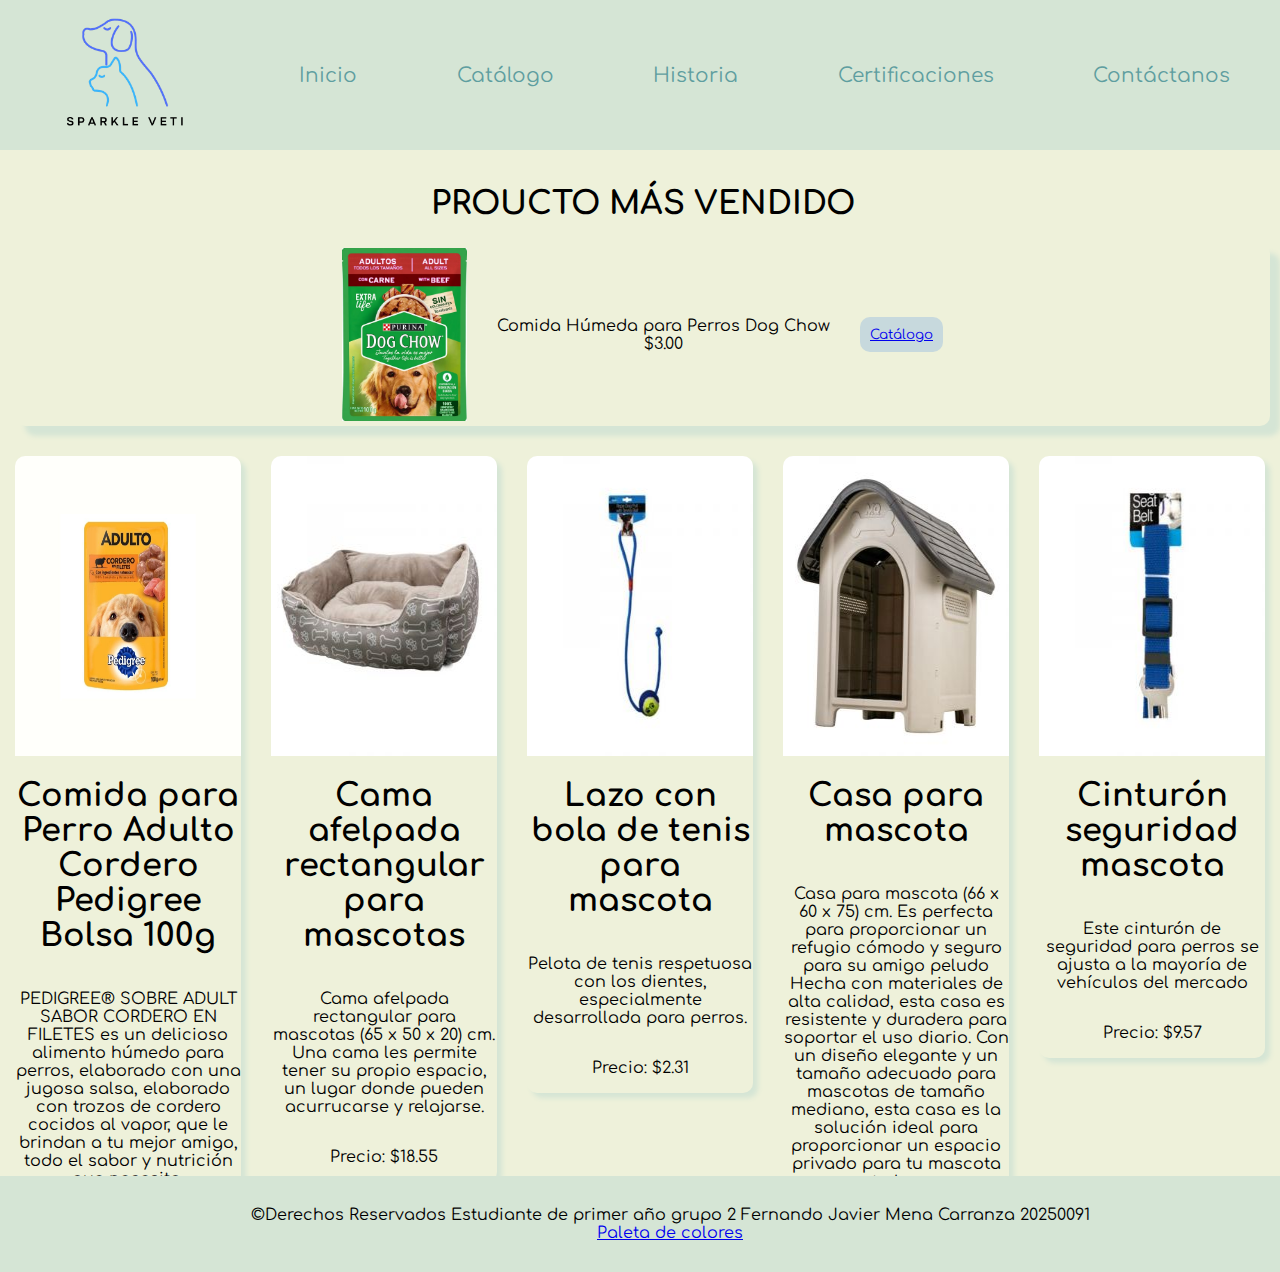
<file: index.html>
<!DOCTYPE html>
<html lang="es">
<head>
    <meta charset="UTF-8">
    <meta name="viewport" content="width=device-width, initial-scale=1.0">
    <title>Sparkle Veti | Inicio</title>
    <link rel="stylesheet" href="css/style.css">
    <link rel="shortcut icon" href="img/logo-removebg-preview.png" type="image/x-icon">
</head>
<body>
    <header>
        <nav>
                <img class="logo" src="img/logo-removebg-preview.png" alt="" >
                <a href="#">Inicio</a>
                <a href="pag/catalog.html">Catálogo</a>
                <a href="pag/history.html">Historia</a>
                <a href="#">Certificaciones</a>
                <a href="#">Contáctanos</a>
        </nav>
    </header>
    <main>
            <div class="descripcion">
            <h1>PROUCTO MÁS VENDIDO</h1>
                    <div class="contenido">
                    <img src="img/comidaperro.jpg" alt="">
                    <p>Comida Húmeda para Perros Dog Chow<br>$3.00</p>
                    <button type="button"><a href="pag/catalog.html">Catálogo</a></button>
                </div>
            </div>
    </main>
    <div class="tarjetas">
        <div class="tarjeta">
            <img src="img/comidaperro2.jpg" alt="">
            <h1>Comida para Perro Adulto Cordero Pedigree Bolsa 100g</h1>
            <p>PEDIGREE® SOBRE ADULT SABOR CORDERO EN FILETES es un delicioso alimento húmedo para perros, elaborado con una jugosa salsa, elaborado con trozos de cordero cocidos al vapor, que le brindan a tu mejor amigo, todo el sabor y nutrición que necesita.</p>
            <p>Precio: $1.13</p>
        </div>
        <div class="tarjeta">
            <img src="img/cama para perro.jpg" alt="">
            <h1>Cama afelpada rectangular para mascotas</h1>
            <p>Cama afelpada rectangular para mascotas (65 x 50 x 20) cm.
                Una cama les permite tener su propio espacio, un lugar donde pueden acurrucarse y relajarse.</p>
            <p>Precio: $18.55</p>
        </div>
        <div class="tarjeta">
            <img src="img/lazobolatenis.jpg" alt="">
            <h1>Lazo con bola de tenis para mascota</h1>
            <p>Pelota de tenis respetuosa con los dientes, especialmente desarrollada para perros.</p>
            <p>Precio: $2.31</p>
        </div>
        <div class="tarjeta">
            <img src="img/casmascota.jpg" alt="">
            <h1>Casa para mascota</h1>
            <p>Casa para mascota (66 x 60 x 75) cm.
                Es perfecta para proporcionar un refugio cómodo y seguro para su amigo peludo
                Hecha con materiales de alta calidad, esta casa es resistente y duradera para soportar el uso diario. Con un diseño elegante y un tamaño adecuado para mascotas de tamaño mediano, esta casa es la solución ideal para proporcionar un espacio privado para tu mascota en tu hogar.
                </p>
            <p>Precio: $49.90</p>
        </div>
        <div class="tarjeta">
            <img src="img/cinturónseguridad.jpg" alt="">
            <h1>Cinturón seguridad mascota</h1>
            <p>Este cinturón de seguridad para perros se ajusta a la mayoría de vehículos del mercado</p>
            <p>Precio: $9.57</p>
        </div>
    </div>
    <footer>
        ©Derechos Reservados   Estudiante de primer año grupo 2 Fernando Javier Mena Carranza 20250091<br><a href="https://colorhunt.co/palette/adb2d4c7d9ddd5e5d5eef1da" target="_blank">Paleta de colores</a>
    </footer>
</body>
</html>
</file>
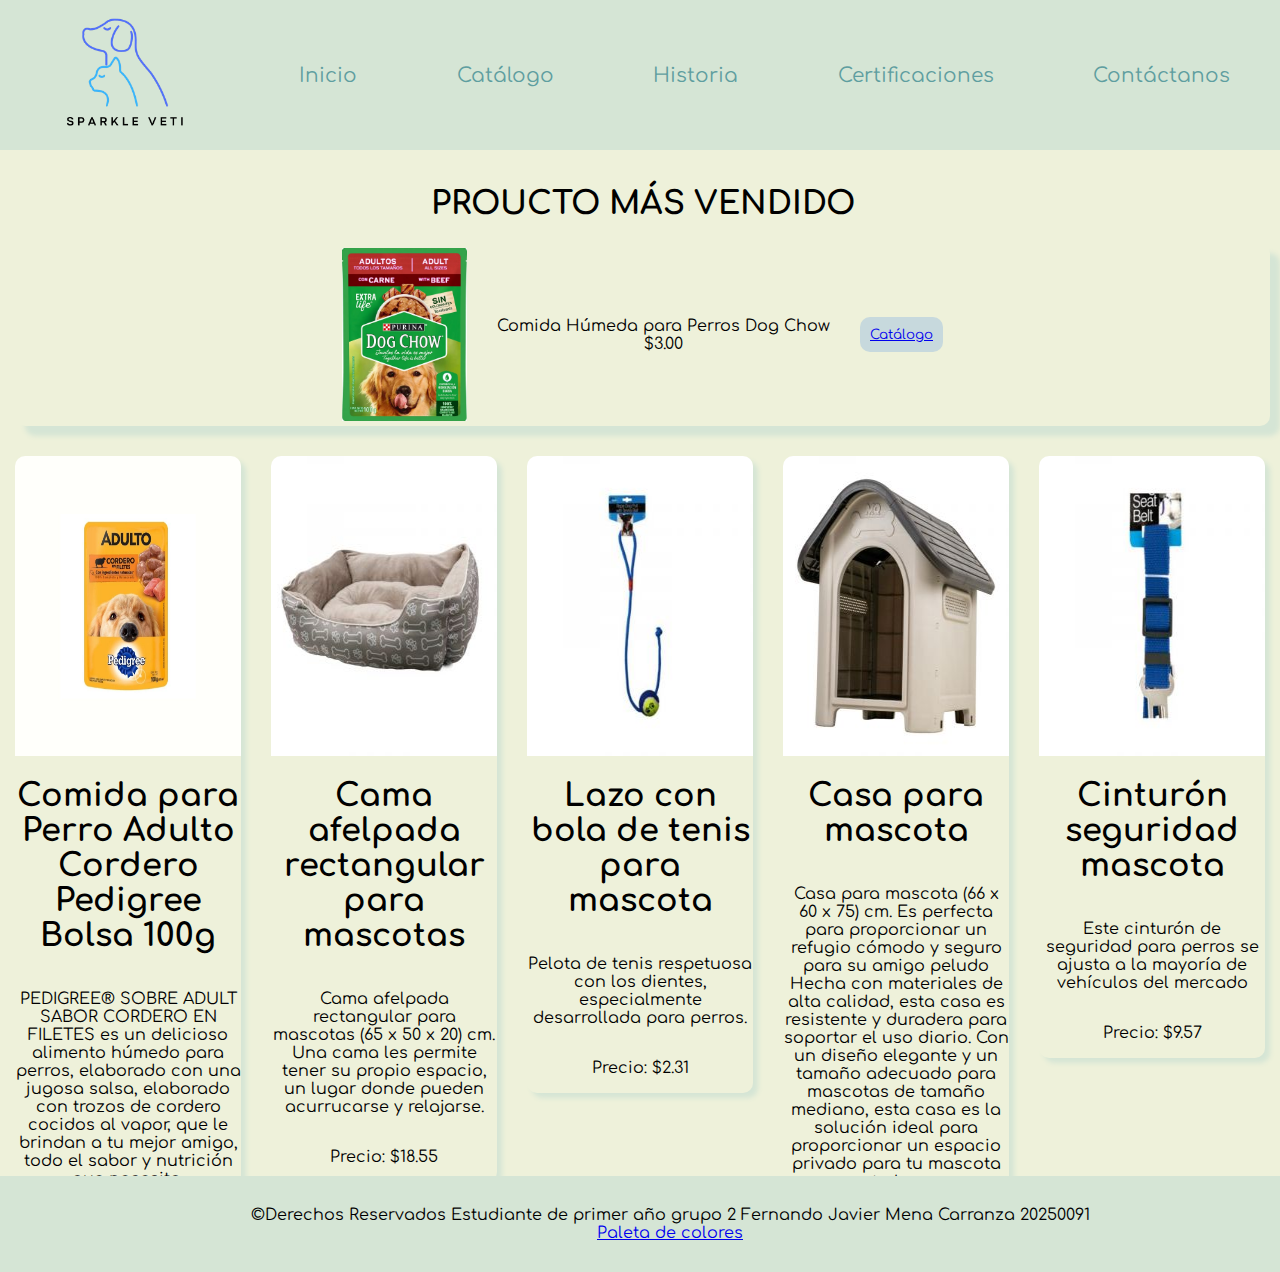
<file: pag/index.html>
<!DOCTYPE html>
<html lang="en">
<head>
    <meta charset="UTF-8">
    <meta name="viewport" content="width=device-width, initial-scale=1.0">
    <title>Sparkle Veti | Inicio</title>
    <link rel="stylesheet" href="../css/style.css">
    <link rel="shortcut icon" href="../img/logo-removebg-preview.png" type="image/x-icon">
</head>
<body>
    <header>
        <nav>
                <img class="logo" src="../img/logo-removebg-preview.png" alt="" >
                <a href="#">Inicio</a>
                <a href="catalog.html">Catálogo</a>
                <a href="history.html">Historia</a>
                <a href="#">Certificaciones</a>
                <a href="#">Contáctanos</a>
        </nav>
    </header>
    <main>
            <div class="descripcion">
            <h1>PROUCTO MÁS VENDIDO</h1>
                    <div class="contenido">
                    <img src="../img/comidaperro.jpg" alt="">
                    <p>Comida Húmeda para Perros Dog Chow<br>$3.00</p>
                    <button type="button"><a href="catalog.html">Catálogo</a></button>
                </div>
            </div>
    </main>
    <div class="tarjetas">
        <div class="tarjeta">
            <img src="../img/comidaperro2.jpg" alt="">
            <h1>Comida para Perro Adulto Cordero Pedigree Bolsa 100g</h1>
            <p>PEDIGREE® SOBRE ADULT SABOR CORDERO EN FILETES es un delicioso alimento húmedo para perros, elaborado con una jugosa salsa, elaborado con trozos de cordero cocidos al vapor, que le brindan a tu mejor amigo, todo el sabor y nutrición que necesita.</p>
            <p>Precio: $1.13</p>
        </div>
        <div class="tarjeta">
            <img src="../img/cama para perro.jpg" alt="">
            <h1>Cama afelpada rectangular para mascotas</h1>
            <p>Cama afelpada rectangular para mascotas (65 x 50 x 20) cm.
                Una cama les permite tener su propio espacio, un lugar donde pueden acurrucarse y relajarse.</p>
            <p>Precio: $18.55</p>
        </div>
        <div class="tarjeta">
            <img src="../img/lazobolatenis.jpg" alt="">
            <h1>Lazo con bola de tenis para mascota</h1>
            <p>Pelota de tenis respetuosa con los dientes, especialmente desarrollada para perros.</p>
            <p>Precio: $2.31</p>
        </div>
        <div class="tarjeta">
            <img src="../img/casmascota.jpg" alt="">
            <h1>Casa para mascota</h1>
            <p>Casa para mascota (66 x 60 x 75) cm.
                Es perfecta para proporcionar un refugio cómodo y seguro para su amigo peludo
                Hecha con materiales de alta calidad, esta casa es resistente y duradera para soportar el uso diario. Con un diseño elegante y un tamaño adecuado para mascotas de tamaño mediano, esta casa es la solución ideal para proporcionar un espacio privado para tu mascota en tu hogar.
                </p>
            <p>Precio: $49.90</p>
        </div>
        <div class="tarjeta">
            <img src="../img/cinturónseguridad.jpg" alt="">
            <h1>Cinturón seguridad mascota</h1>
            <p>Este cinturón de seguridad para perros se ajusta a la mayoría de vehículos del mercado</p>
            <p>Precio: $9.57</p>
        </div>
    </div>
    <footer>
        ©Derechos Reservados   Estudiante de primer año grupo 2 Fernando Javier Mena Carranza 20250091<br><a href="https://colorhunt.co/palette/adb2d4c7d9ddd5e5d5eef1da" target="_blank">Paleta de colores</a>
    </footer>
</body>
</html>
</file>
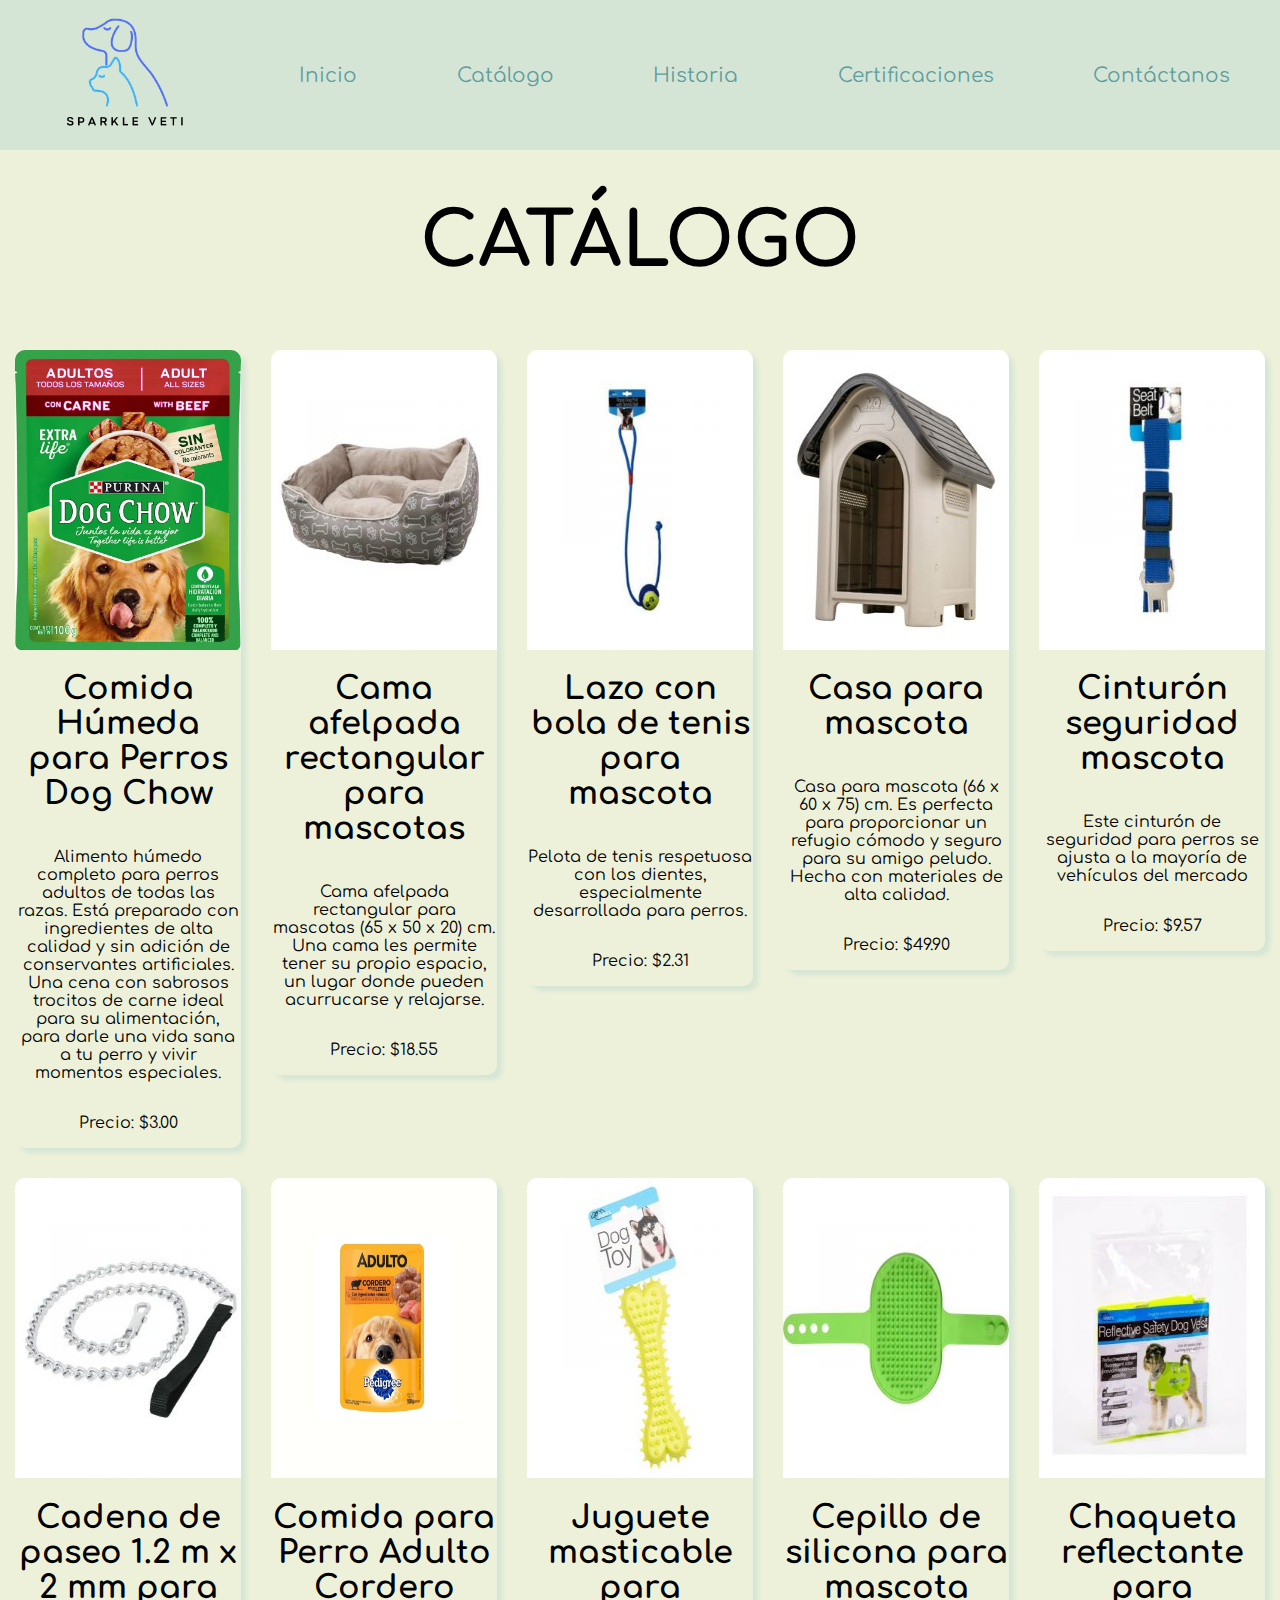
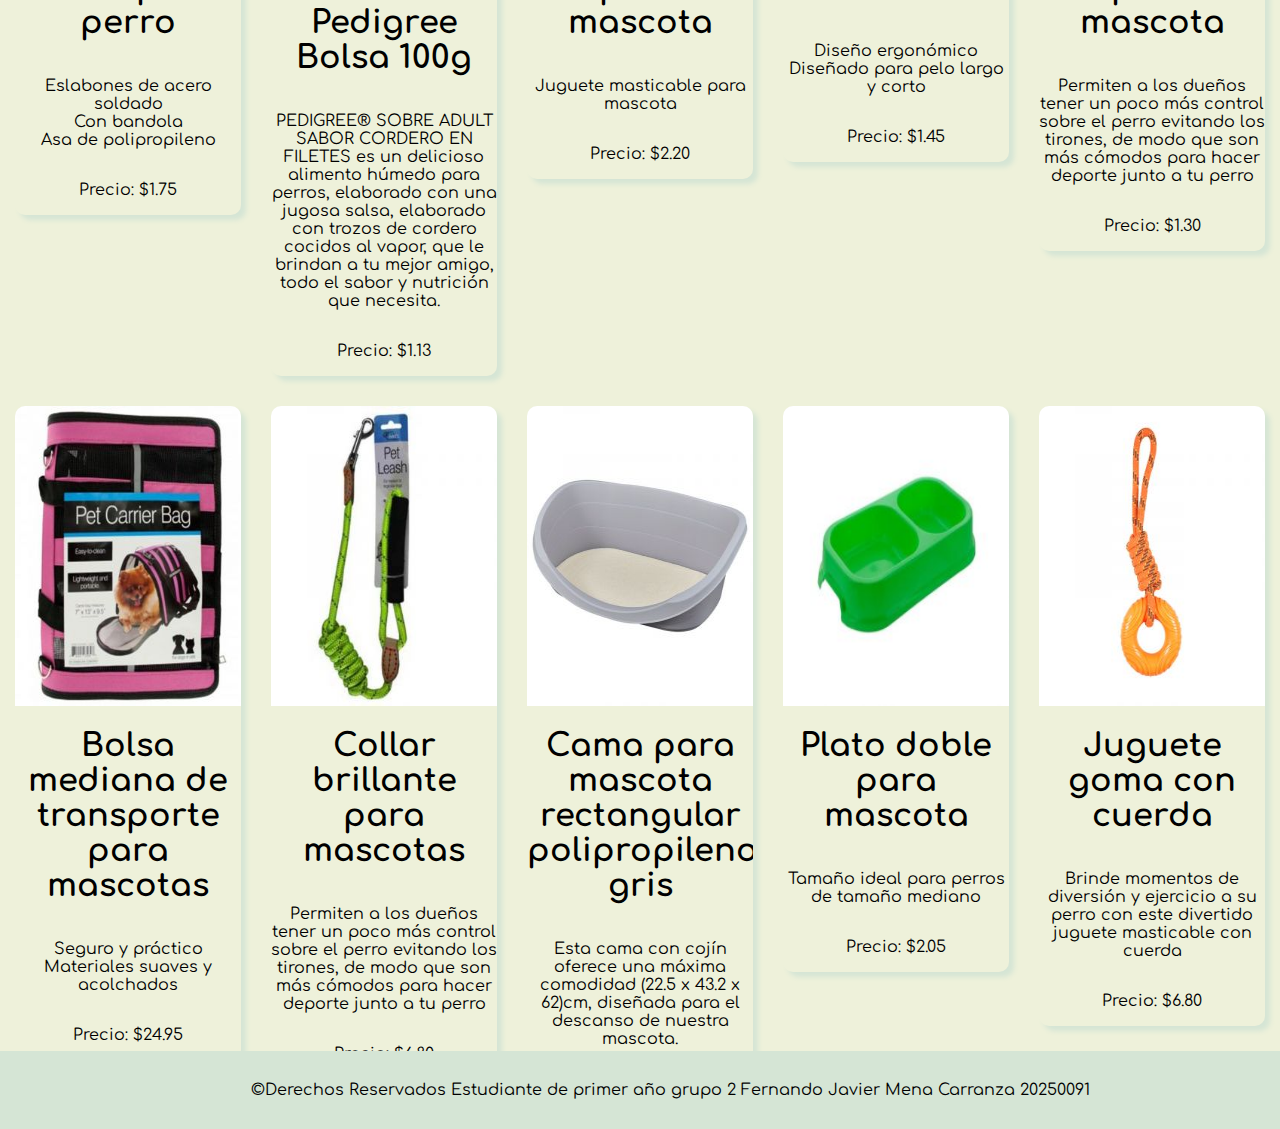
<file: pag/catalog.html>
<!DOCTYPE html>
<html lang="es">
<head>
    <meta charset="UTF-8">
    <meta name="viewport" content="width=device-width, initial-scale=1.0">
    <title>Sparkle Veti | Catálogo</title>
    <link rel="stylesheet" href="../css/style.css">
    <link rel="shortcut icon" href="../img/logo-removebg-preview.png" type="image/x-icon">
</head>
<body>
    <header>
        <nav>
                <img class="logo" src="../img/logo-removebg-preview.png" alt="" >
                <a href="../index.html">Inicio</a>
                <a href="#">Catálogo</a>
                <a href="history.html">Historia</a>
                <a href="#">Certificaciones</a>
                <a href="#">Contáctanos</a>
        </nav>
    </header>
    <main>
        <div class="catalogo">
            <h1>CATÁLOGO</h1>
        </div>
    <div class="tarjetas">
        <div class="tarjeta">
            <img src="../img/comidaperro.jpg" alt="">
            <h1>Comida Húmeda para Perros Dog Chow</h1>
            <p>Alimento húmedo completo para perros adultos de todas las razas. Está preparado con ingredientes de alta calidad y sin adición de conservantes artificiales. Una cena con sabrosos trocitos de carne ideal para su alimentación, para darle una vida sana a tu perro y vivir momentos especiales.</p>
            <p>Precio: $3.00</p>
        </div>
        <div class="tarjeta">
            <img src="../img/cama para perro.jpg" alt="">
            <h1>Cama afelpada rectangular para mascotas</h1>
            <p>Cama afelpada rectangular para mascotas (65 x 50 x 20) cm.
                Una cama les permite tener su propio espacio, un lugar donde pueden acurrucarse y relajarse.</p>
            <p>Precio: $18.55</p>
        </div>
        <div class="tarjeta">
            <img src="../img/lazobolatenis.jpg" alt="">
            <h1>Lazo con bola de tenis para mascota</h1>
            <p>Pelota de tenis respetuosa con los dientes, especialmente desarrollada para perros.</p>
            <p>Precio: $2.31</p>
        </div>
        <div class="tarjeta">
            <img src="../img/casmascota.jpg" alt="">
            <h1>Casa para mascota</h1>
            <p>Casa para mascota (66 x 60 x 75) cm.
                Es perfecta para proporcionar un refugio cómodo y seguro para su amigo peludo. <br>
                Hecha con materiales de alta calidad.
                </p>
            <p>Precio: $49.90</p>
        </div>
        <div class="tarjeta">
            <img src="../img/cinturónseguridad.jpg" alt="">
            <h1>Cinturón seguridad mascota</h1>
            <p>Este cinturón de seguridad para perros se ajusta a la mayoría de vehículos del mercado</p>
            <p>Precio: $9.57</p>
        </div>
    </div>
    <div class="tarjetas">
        <div class="tarjeta">
            <img src="../img/correametal.jpg" alt="">
            <h1>Cadena de paseo 1.2 m x 2 mm para perro</h1>
            <p>Eslabones de acero soldado <br>
                Con bandola <br>
                Asa de polipropileno</p>
            <p>Precio: $1.75</p>
        </div>
        <div class="tarjeta">
            <img src="../img/comidaperro2.jpg" alt="">
            <h1>Comida para Perro Adulto Cordero Pedigree Bolsa 100g</h1>
            <p>PEDIGREE® SOBRE ADULT SABOR CORDERO EN FILETES es un delicioso alimento húmedo para perros, elaborado con una jugosa salsa, elaborado con trozos de cordero cocidos al vapor, que le brindan a tu mejor amigo, todo el sabor y nutrición que necesita.</p>
            <p>Precio: $1.13</p>
        </div>
        <div class="tarjeta">
            <img src="../img/juguetemasticable.jpg" alt="">
            <h1>Juguete masticable para mascota</h1>
            <p>Juguete masticable para mascota</p>
            <p>Precio: $2.20</p>
        </div>
        <div class="tarjeta">
            <img src="../img/cepillosilicona.jpg" alt="">
            <h1>Cepillo de silicona para mascota</h1>
            <p>Diseño ergonómico <br>
                Diseñado para pelo largo y corto</p>
            <p>Precio: $1.45 </p>
        </div>
        <div class="tarjeta">
            <img src="../img/chaquetareflectante.jpg" alt="">
            <h1>Chaqueta reflectante para mascota</h1>
            <p>Permiten a los dueños tener un poco más control sobre el perro evitando los tirones, de modo que son más cómodos para hacer deporte junto a tu perro</p>
            <p>Precio: $1.30</p>
        </div>
    </div>
    <div class="tarjetas">
        <div class="tarjeta">
            <img src="../img/bolsatransporte.jpg" alt="">
            <h1>Bolsa mediana de transporte para mascotas</h1>
            <p>Seguro y práctico <br>
                Materiales suaves y acolchados</p>
            <p>Precio: $24.95</p>
        </div>
        <div class="tarjeta">
            <img src="../img/collarbrillante.jpg" alt="">
            <h1>Collar brillante para mascotas</h1>
            <p>Permiten a los dueños tener un poco más control sobre el perro evitando los tirones, de modo que son más cómodos para hacer deporte junto a tu perro</p>
            <p>Precio: $6.80</p>
        </div>
        <div class="tarjeta">
            <img src="../img/cama2.jpg" alt="">
            <h1>Cama para mascota rectangular polipropileno gris</h1>
            <p>Esta cama con cojín oferece una máxima comodidad (22.5 x 43.2 x 62)cm, diseñada para el descanso de nuestra mascota.</p>
            <p>Precio: $17.90</p>
        </div>
        <div class="tarjeta">
            <img src="../img/plato1.jpg" alt="">
            <h1>Plato doble para mascota</h1>
            <p>Tamaño ideal para perros de tamaño mediano</p>
            <p>Precio: $2.05</p>
        </div>
        <div class="tarjeta">
            <img src="../img/juguetegoma.jpg" alt="">
            <h1>Juguete goma con cuerda</h1>
            <p>Brinde momentos de diversión y ejercicio a su perro con este divertido juguete masticable con cuerda</p>
            <p>Precio: $6.80</p>
        </div>
    </div>
    </main>
    <footer>
        ©Derechos Reservados   Estudiante de primer año grupo 2 Fernando Javier Mena Carranza 20250091
    </footer>
</body>
</html>
</file>
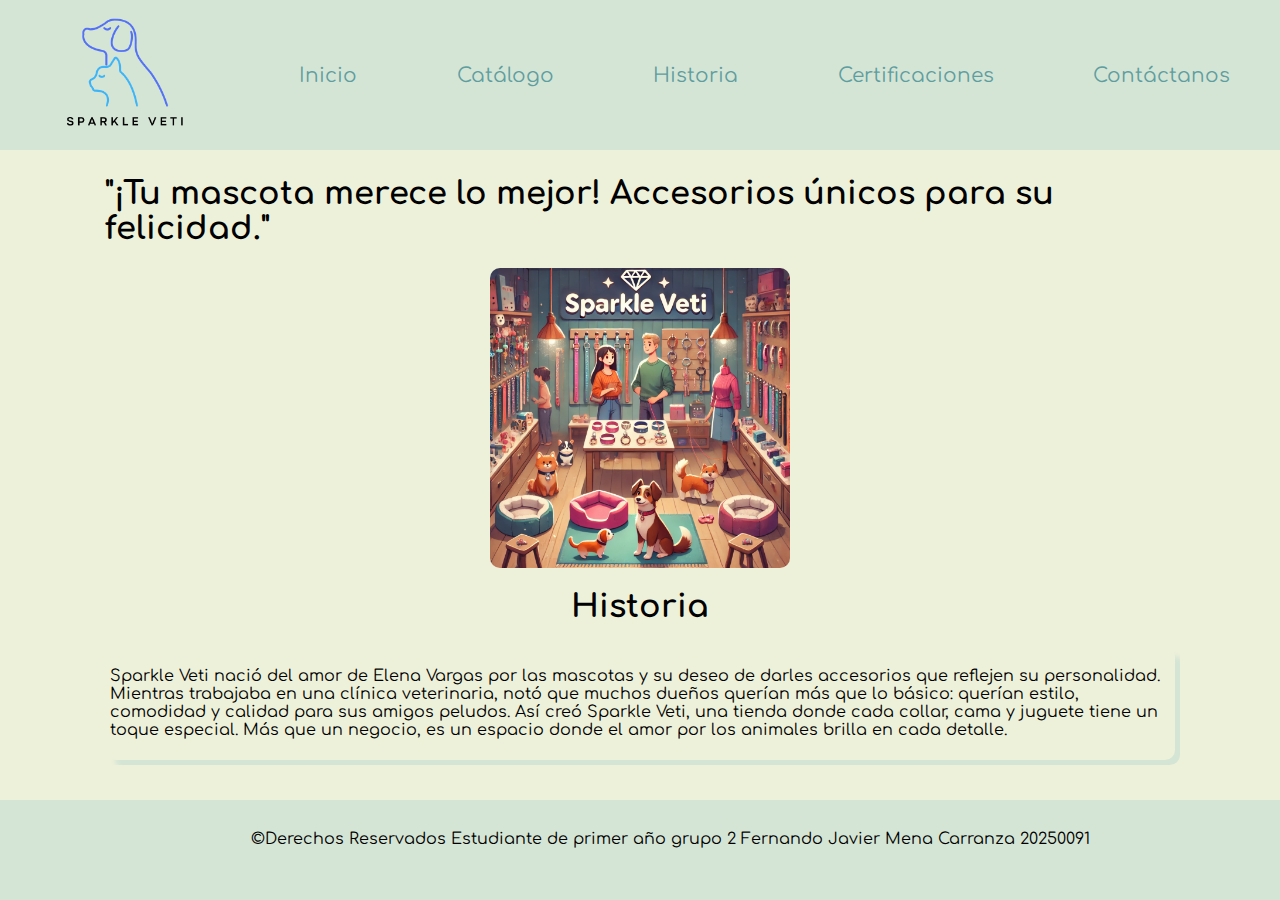
<file: pag/history.html>
<!DOCTYPE html>
<html lang="es">
<head>
    <meta charset="UTF-8">
    <meta name="viewport" content="width=device-width, initial-scale=1.0">
    <title>Sparkle Veti | Historia</title>
    <link rel="stylesheet" href="../css/style.css">
    <link rel="shortcut icon" href="../img/logo-removebg-preview.png" type="image/x-icon">
</head>
<body>
    <div class="contenedor">
        <div class="contenedorpagina">
            <header>
                <nav>
                        <img class="logo" src="../img/logo-removebg-preview.png" alt="" >
                        <a href="../index.html">Inicio</a>
                        <a href="catalog.html">Catálogo</a>
                        <a href="#" class="actual">Historia</a>
                        <a href="#">Certificaciones</a>
                        <a href="#">Contáctanos</a>
                </nav>
            </header>
            <main>
                <div class="historia">
                    <h1>"¡Tu mascota merece lo mejor! Accesorios únicos para su felicidad."</h1>
                    <img src="../img/historia.png" alt="">
                    <h1>Historia</h1>
                    <div class="historiacontenido">
                    <p>Sparkle Veti nació del amor de Elena Vargas por las mascotas y su deseo de darles accesorios que reflejen su personalidad. Mientras trabajaba en una clínica veterinaria, notó que muchos dueños querían más que lo básico: querían estilo, comodidad y calidad para sus amigos peludos.
                        Así creó Sparkle Veti, una tienda donde cada collar, cama y juguete tiene un toque especial. Más que un negocio, es un espacio donde el amor por los animales brilla en cada detalle.</p>
                    </div>
                </div>
            </main>
        </div>
        <footer class="footer">
        ©Derechos Reservados   Estudiante de primer año grupo 2 Fernando Javier Mena Carranza 20250091
        </footer>
    </div>
    
</body>
</html>
</file>
<file: css/style.css>
@import url('https://fonts.googleapis.com/css2?family=Comfortaa:wght@300..700&display=swap');
body{
    font-family: "Comfortaa";
    padding: 0px;
    margin: 0px;
    background-color: #EEF1DA;
    position: relative;
    flex-direction: column;
    min-height: 100vh;
}
.contenedor{
    position: relative;
    min-height: 100vh;
}
.contenedorpágina{
    padding-bottom: 2.5rem;
}

nav{
    display: flex;
    flex-direction: row;
    justify-content: space-around;
    align-items: center;
    background-color: #D5E5D5;
}
nav a{
    font-size: 20px;
    text-decoration: none;
    color:cadetblue;
}
nav a:hover{
    text-decoration: underline;
    font-family: "Comfortaa";
}
nav img{
    width: 150px;
}
.actual a{
    text-decoration: underline;
}
.descripcion{
    text-align: center;
    justify-content: center;
    padding: 5px 0px 5px 5px;
    margin: 10px;
    
}.contenido{
    display: flex;
    flex-direction: row;
    justify-content: center;
    align-items: center;
    border-radius: 10px;
    padding: 5px;
    overflow: hidden;
    box-shadow: 10px 10px 5px #D5E5D5;
}
.contenido:hover{
    box-shadow: 10px 10px 5px #ADB2D4;
}
.catalogo h1{
    text-align: center;
    font-size: 75px;
}
.contenido img{
    width: 10%;
}
.contenido p{
    margin: 10px;
    width: 30%;
}
button{
    font-family: "Comfortaa";
    background-color: #C7D9DD;
    border: none;
    border-radius: 10px;
    padding: 10px;
    text-decoration: none ;
    color: rgb(0, 0, 0);
}
.contenido button:hover{
    box-shadow: 5px 5px 5px teal
}
.tarjetas{
    display: flex;
    justify-content: center;
    align-items: flex-start;
    margin-top: 0px;
    align-items: top;
}
.tarjeta{
    width: 350px;
    max-width: 18%;
    display: flex;
    justify-content: center;
    flex-direction: column;
    text-align: center;
    margin-top: 0px;
    margin: 15px;
    border-radius: 10px;
    overflow: hidden;
    box-shadow: 5px 5px 5px #D5E5D5;
}
.tarjeta img{
    height: 300px;
    margin-top: 0px;
    padding-top: 0px;
}
.card{
    margin-top: 0px;
}
.tarjeta:hover{ 
    box-shadow: 10px 10px 5px #ADB2D4;
}
.historia{
    display: flex;
    flex-direction: column;
    justify-content: center;
    align-items: center;
    border-radius: 10px;
    padding: 5px;
    margin-inline: 100px;
    overflow: hidden;
}
.historia img{
    width: 300px;
    border-radius: 10px;
}
.historiacontenido{
    display: flex;
    flex-direction: row;
    justify-content: center;
    align-items: center;
    border-radius: 10px;
    padding: 5px;
    overflow: hidden;
    box-shadow: 10px 10px 5px #D5E5D5;
}
.footer{
    position: absolute;
    bottom: 0;
    width: 100%;
    height: 2.5rem;
}
footer{
    padding: 30px;
    text-align: center;
    background-color: #D5E5D5;
    position: absolute;
    bottom: 0;
    width: 100%;  
}
</file>
